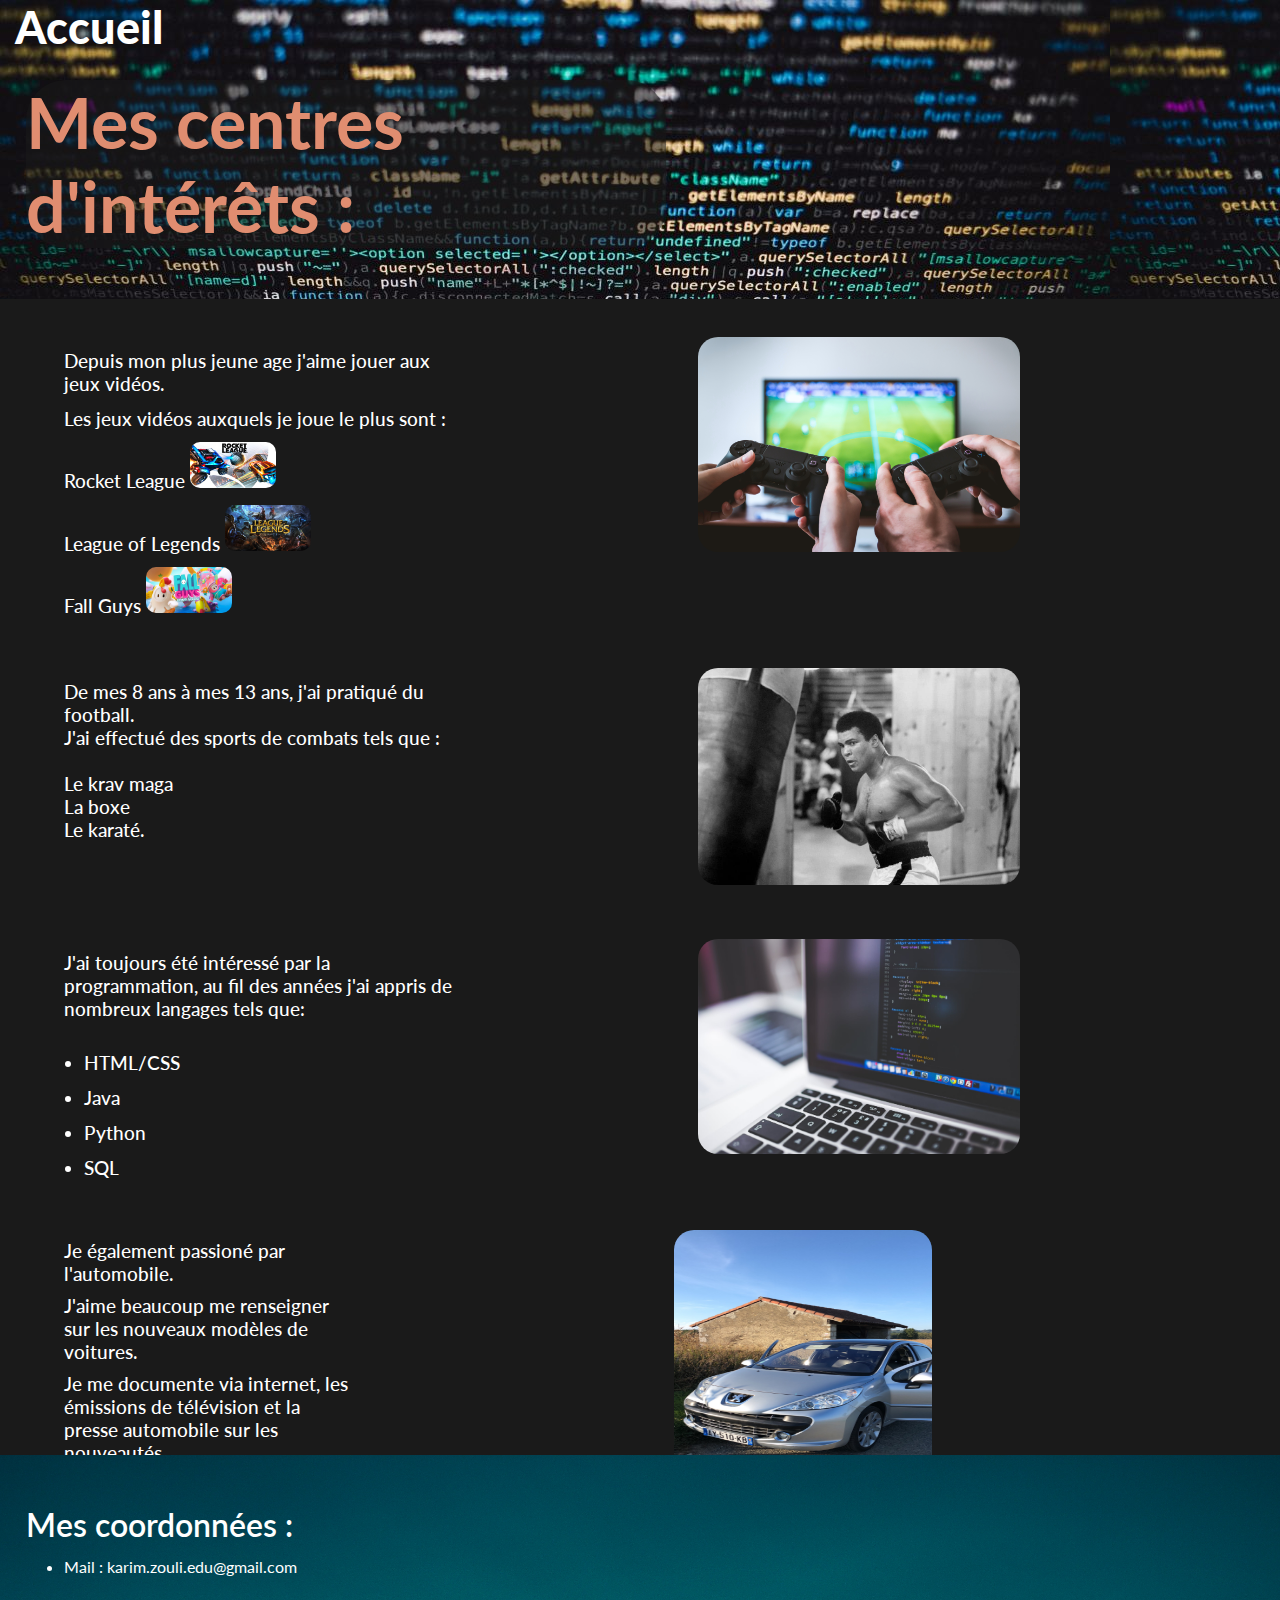
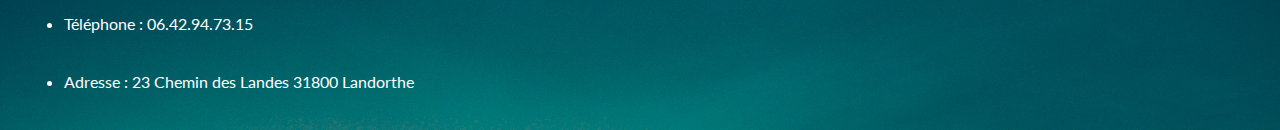
<file: centreinteret.html>
<!DOCTYPE html>
<html lang = "fr">
	<head>
        <meta charset = "UTF-8">
        <meta name="viewport" content="width=device-width, initial-scale=1.0">
        <meta http-equiv="X-UA-Compatible" content="ie=edge">
		<link rel="stylesheet" href ="styleinteret.css">
		<title> Site Web SAE </title> 
	</head>
   
    <body>
        <header>
            <a href="index.html">Accueil</a>
        </header>
    <div class="interet">
        <h1>Mes centres d'intérêts :</h1>
    </div>
    <div class="boxprincipal">
        <div class="jeux">
            <div class="text-jeux">
               <p>Depuis mon plus jeune age j'aime jouer aux jeux vidéos.
                   
               </p>
                <p>Les jeux vidéos auxquels je joue le plus sont :</p>
                <p>
                     Rocket League <img src="rl.jpg" alt="Rocket League">
                <p>League of Legends <img src="lol.jpg" alt="LoL">
                </p>
                <p>
                 Fall Guys <img src="fallguys.jpg" alt="Fall Guys">
                </p>
            </div>
            <div class="imgJeux">
                <img src="gamingimage.jpg" alt="Image jeux">
            </div>
            </div>
        


        <div class="sport">
            <div class="text-jeux">
                <p>
                De mes 8 ans à mes 13 ans, j'ai pratiqué du football.<br>
                J'ai effectué des sports de combats tels que : <br><br>
                Le krav maga<br> La boxe <br> Le karaté.
            
                </p>
                 
                 
             </div>
             <div class="imgJeux">
                 <img src="boxe.jpg" alt="Image boxe">
             </div>
        </div>





        <div class="codage">
            <div class="text-jeux">
                <p>
                J'ai toujours été intéressé par la programmation, au fil des années j'ai appris de nombreux langages tels que:

                 </p>
                 <br>
                 <ul>
                    <li>HTML/CSS</li>
                    <li>Java</li>
                    <li>Python</li>
                    <li>SQL</li>
                </ul>
             </div>
             <div class="imgJeux">
                 <img src="pexels-photo-160107.jpeg" alt="Image jeux">
             </div>
        </div>

        <div class="automobile">
            <div class="text-jeux">
                <p>Je également passioné par l'automobile. </p>
                <p> J'aime beaucoup me renseigner sur les nouveaux modèles de voitures.</p>
                <p> Je me documente via internet, les émissions de télévision et la presse automobile sur les nouveautés.</p>
             </div>
             <div class="imgVago">
                 <img src="voiture.jfif" alt="Image jeux">
             </div>
        </div>
        
    </div>
    <footer id="footer">
        <h1> Mes coordonnées :</h1>
        <ul>
            <li>Mail : karim.zouli.edu@gmail.com</li>
            <li>Téléphone : 06.42.94.73.15</li>
            <li>Adresse : 23 Chemin des Landes 31800 Landorthe</li>
        </ul>
    </footer>
    </body>
    
</html>
</file>
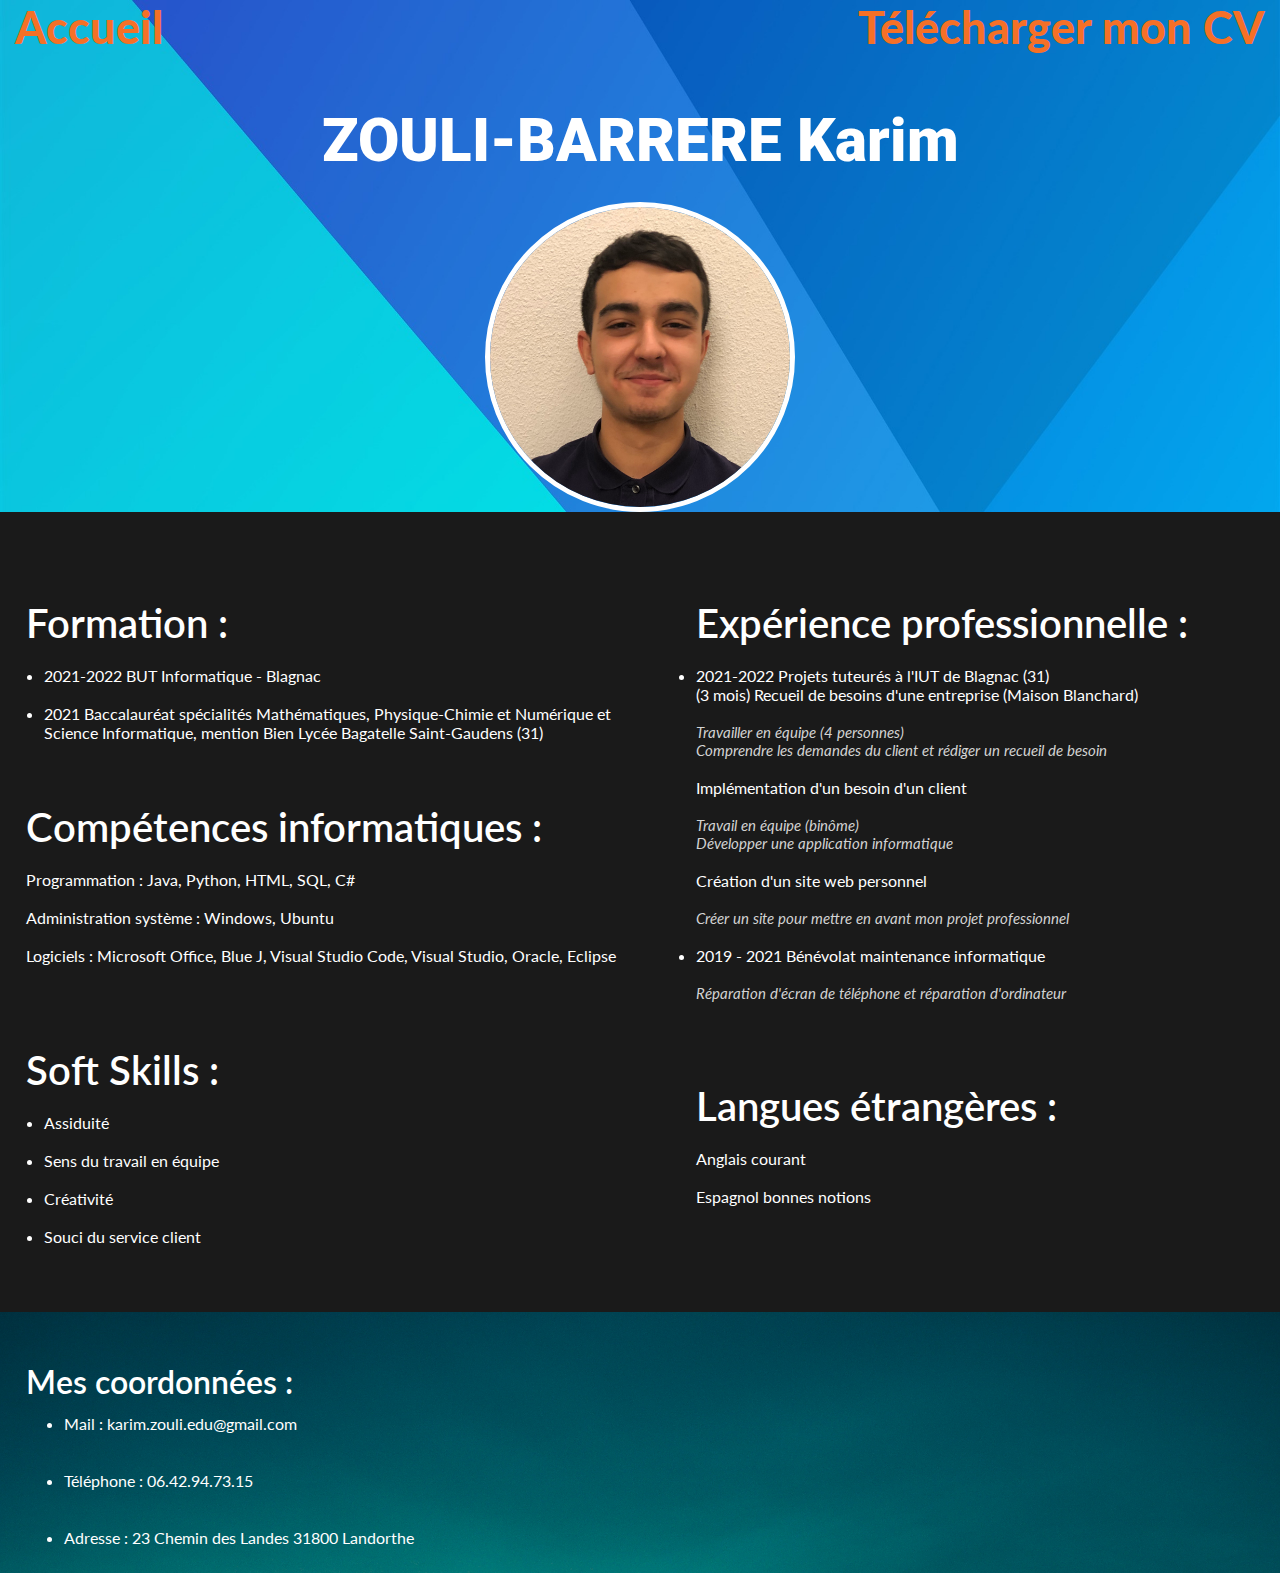
<file: CV.html>
<!DOCTYPE html>
<html lang = "fr">
	<head>
        <meta charset = "UTF-8">
        <meta name="viewport" content="width=device-width, initial-scale=1.0">
        <meta http-equiv="X-UA-Compatible" content="ie=edge">
		<link rel="stylesheet" href ="stylecv.css">
		<title> Site Web SAE </title> 
	</head>
    <body>
        <header>
            <a href="index.html">Accueil</a>
            <div class="dlcv">
                <a href="CVKarim.pdf" download="CVKarim.pdf">Télécharger mon CV</a>
            </div>
            <div class="nomprenom">
                ZOULI-BARRERE Karim
            </div>
            
                <img class="image" src="photoperso.jpg" alt="Image de moi">
        </header>

        <div class="mainbox">
            <div class="box1">
                <p class="titre">Formation :</p>
                <br>
                <ul>
                    <li>
                        2021-2022 BUT Informatique - Blagnac
                    </li>
                    <br>
                    <li>
                        2021 Baccalauréat spécialités Mathématiques, Physique-Chimie et
                        Numérique et Science Informatique, mention Bien
                        Lycée Bagatelle Saint-Gaudens (31)

                    </li>
                    </ul>
                    <p class="titre"> Compétences informatiques :</p>
                    <br>
                    <p>
                        Programmation : Java, Python, HTML, SQL, C#
                        </p>
                        <br>
                        <p>
                        Administration système : Windows, Ubuntu
                        </p>
                        <br>
                        <p>
                        Logiciels : Microsoft Office, Blue J,
                        Visual Studio Code, Visual Studio,
                        Oracle, Eclipse</p>
                        <br>
                        <p class="titre"> Soft Skills :</p>
                        <br>
                        <ul>
                            <li>
                                Assiduité
                            </li>
                            <br>
                            <li>
                                Sens du travail en équipe

                            </li>
                            <br>
                            <li>
                                Créativité
                            </li>
                            <br>
                            <li>
                                Souci du service client
                            </li>
                        </ul>
            </div>
            <div class="box2">
                <p class="titre">Expérience professionnelle :</p>
                <br>
                <ul>
                    <li>
                        2021-2022 Projets tuteurés à l'IUT de Blagnac (31)
                    </li>
                    <p>(3 mois) Recueil de besoins d'une entreprise (Maison Blanchard)
                    </p>
                    <br>
                    <p class="text">
                        Travailler en équipe (4 personnes)<br>
Comprendre les demandes du client et rédiger un
recueil de besoin
                    </p>
                </ul>

                <br>
                
                    <p>Implémentation d'un besoin d'un client

                    </p>
                    <br>
                    <p class="text">
                        Travail en équipe (binôme)<br>
Développer une application informatique

                    </p>
               
                <br>
                    <p>Création d'un site web personnel

                    </p>
                    <br>
                    <p class="text">
                        Créer un site pour mettre en avant mon projet
professionnel

                    </p>
                </ul>
                <br>
                <ul>
                    <li>
                        2019 - 2021 Bénévolat maintenance informatique
                    </li>
                    <br>
                    <p class="text">
                        Réparation d'écran de téléphone et réparation
d'ordinateur

                    </p>
                </ul>
                <br>
                <p class="titre"> Langues étrangères :</p>
                <br>
                <p> Anglais courant</p>
                <br>
                <p> Espagnol bonnes notions</p>
            </div>
        </div>



        <footer>
            <h1> Mes coordonnées :</h1>
        <ul>
            <li>Mail : karim.zouli.edu@gmail.com</li>
            <li>Téléphone : 06.42.94.73.15</li>
            <li>Adresse : 23 Chemin des Landes 31800 Landorthe</li>
        </ul>
        </footer>
    </body>
</html>
</file>
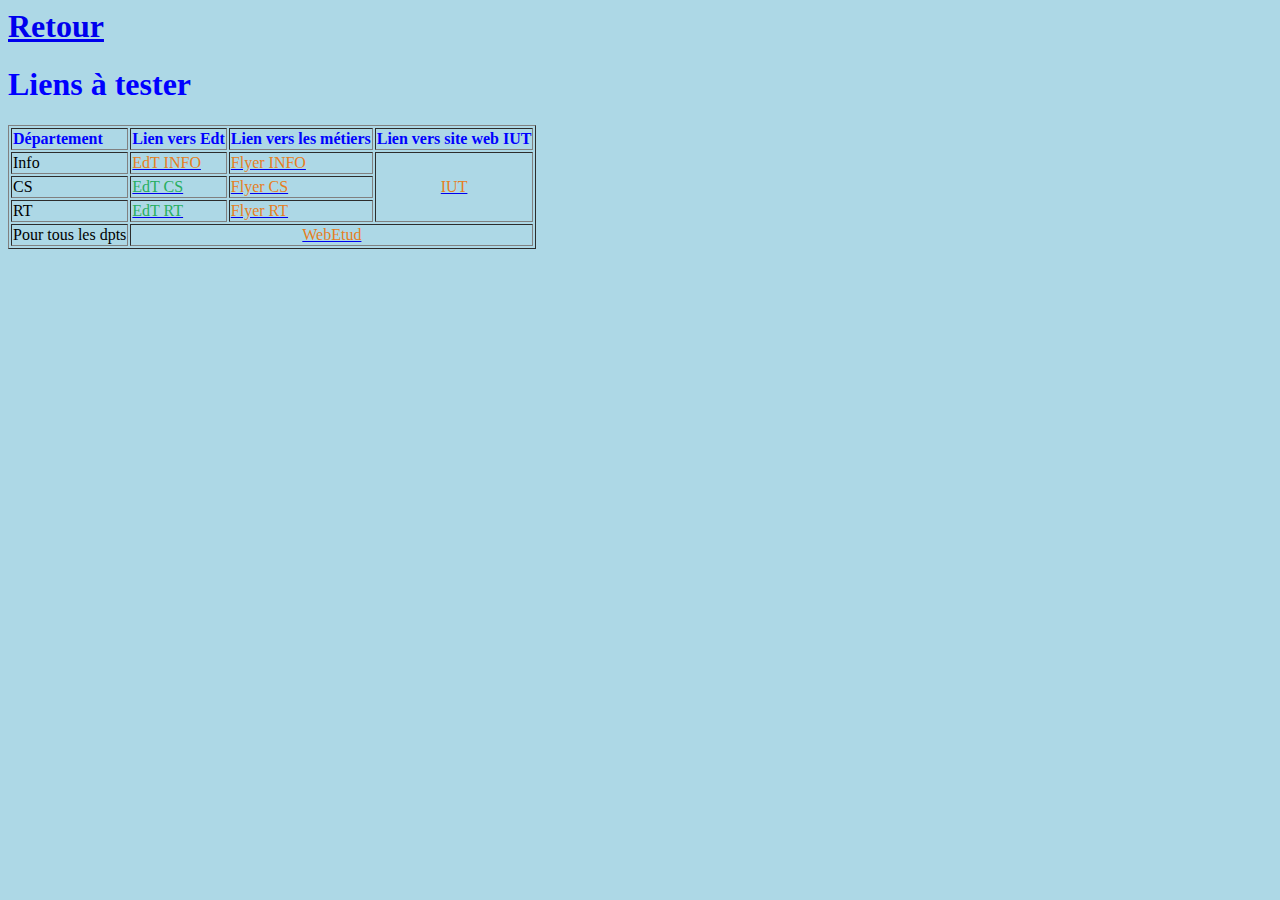
<file: tableau.html>
<html>
	<head>
		<title> Tableau </title> 
	</head>
	<body bgcolor = "lightblue">
	<h1><a href="fichier index.html" title="Retour vers fichier index">Retour</a></h1>
	<h1> <font color = "blue">Liens à tester </font> </a> </h1>
	<table border = "1">
		<tr>
			<td> <strong><font color = "blue">Département </font> </strong></td>
			<td><strong><font color = "blue">Lien vers Edt </font></strong> </td>
			<td> <strong><font color = "blue">Lien vers les métiers </font> </strong> </td>
			<td> <strong><font color = "blue">Lien vers site web IUT </font> </strong> </td>
		</tr>
		<tr>
			<td> Info</td>
			<td><a href="https://flopedt.iut-blagnac.fr/fr/edt/INFO/"title="edt"> <font color = #e67e22> EdT INFO </font> </a></td>
			<td> <a href="http://www.devenir-informaticien.com/metiers.html"title="flyer"> <font color = #e67e22> Flyer INFO </font> </a>  </td>
			<td rowspan = "3"> <a href="https://www.iut-blagnac.fr/fr/"title="site iut"> <font color = #e67e22> <center> IUT </center> </font> </a> </td>
			</tr>
		</tr>
		<tr>
			<td> CS</td>
			<td><a href="https://flopedt.iut-blagnac.fr/fr/edt/CS/"title="edt"> <font color = #27ae60> EdT CS </font> </a> </td>
			<td> <a href="https://www.servicesalapersonne.gouv.fr/travailler-dans-sap/quels-sont-metiers-des-sap"title="flyer"> <font color = #e67e22> Flyer CS </td>
		</tr>
		<tr>
			<td> RT</td>
			<td><a href="https://flopedt.iut-blagnac.fr/fr/edt/RT/"title="edt"> <font color = #27ae60> EdT RT </font> </a> </td>
			<td> <a href="https://www.leguidedesmetiers.fr/fr/secteur/telecommunications"title="flyer"> <font color = #e67e22> Flyer RT </font> </a> </td>
		</tr>
		<tr>
			<td> Pour tous les dpts</td>
			<td colspan = "3"> <a href="https://webetud.iut-blagnac.fr/"title="webetud"> <font color = #e67e22> <center> WebEtud </center> </font> </a> </td>
		</tr>
	</table>
	</body>
</html>
</file>
<file: styleinteret.css>
@import url('https://fonts.googleapis.com/css2?family=Lato:wght@100;300;400;700&display=swap');
@import url('https://fonts.googleapis.com/css2?family=Roboto:wght@100;300;400;700&display=swap');
@import url('https://fonts.googleapis.com/css2?family=Caveat:wght@600&display=swap');

* {
    margin : 0;
    padding : 0;
    color: #ffffff;
}
html{
    min-height: 100%;
    margin: 0;
    padding: 0;
}

body{
    position: relative;
    background-color: #ffffff;
    font-family: Lato;
    background-image: url("code.jpg");
}

header{
    margin:0;
}

header a{
    text-decoration: none;
    margin: 15px;
    color: #ffffff;
    font-size: 45px;
    font-weight: 900;
}

footer{
    margin:0%;
    height: 25%;
    width: 100%;
    background-image: url("footerimg.jpg");
    background-size: 100%;
    background-repeat: no-repeat;
    position: relative;
    bottom: 0;
    position:absolute;
    width:100%;
    padding-top:50px;
}

footer h1{
    color: #ffffff;
    font-weight: 600;
    margin-left: 2%;
}

footer li{
    color: #ffffff;
    margin-left: 5%;
    padding-top:1%;
    padding-bottom: 2%;
}
.boxprincipal{
    margin-top: 4%;
    padding-top: 2%;
    background-color: #1a1a1a;
    background-size: 200px;
}

.jeux{
    display: flex;
    margin-top:1%;
    margin-left: 5%;
    margin-bottom: 2%;
    padding-top: 0%;
    width:90%;
    height:0%;  
}


.text-jeux{
    width: 35%;
}

.text-jeux p{
    padding-top: 3%;
    font-size: 120%;
    font-weight: 500;
    
}

.text-jeux li{
    margin-left:5%;
    padding-top: 3%;
    font-size: 120%;
    font-weight: 500;
    
}

.text-jeux img{
    width: 86px;
    height: 46px;
    border-radius: 10px;
}

.imgJeux{
    padding-left: 20%;
    width: 40%;
    height: 40%;
    
    
}

.imgJeux img{
    width: 70%;
    height:10%;
    border-radius: 20px;
}

.sport{
    display: flex;
    margin-top: 4%;
    margin-left: 5%;
    margin-bottom: 0%;
    padding-top: 0%;
    width:90%;
    height:0%;  
}

.codage{
    display: flex;
    margin-top: 4%;
    margin-left: 5%;
    margin-bottom: 0%;
    padding-top: 0%;
    width:90%;
    height:0%; 
}

.automobile{
    display: flex;
    margin-top: 4%;
    margin-left: 5%;
    margin-bottom: 0%;
    padding-top: 0%;
    width:90%;
    height:0%; 
}

.imgVago img{
    width: 30%;
    height: 60%;
    border-radius: 20px;
    margin-left: 37%;
    margin-bottom: 2%;
}

.interet{
    margin-left: 2%;
    margin-top: 2%;
    width: 50%;
    font-size: 35px;
    background-color:rgb(26, 26, 26,0.55);
    background-size: 10%;
    border-radius: 40px;
}

.interet h1{
    color: rgb(224, 141, 112);
}

footer{
    width: 100%;
    background-image: url("footerimg.jpg");
    background-size: 100%;
    background-repeat: no-repeat;
    padding-top:50px;
    height: 13%;    
}

footer h1{
    color: #ffffff;
    font-weight: 600;
    margin-left: 2%;
}

footer li{
    color: #ffffff;
    margin-left: 5%;
    padding-top:1%;
    padding-bottom: 2%;
}
</file>
<file: stylecv.css>
@import url('https://fonts.googleapis.com/css2?family=Lato:wght@100;300;400;700&display=swap');
@import url('https://fonts.googleapis.com/css2?family=Roboto:wght@100;300;400;700&display=swap');
@import url('https://fonts.googleapis.com/css2?family=Caveat:wght@600&display=swap');

* {
    margin : 0;
    padding : 0;
    color: #ffffff;
}
html{
    min-height: 100%;
    margin: 0;
    padding: 0;
}

body{
    position: relative;
    background-color: #ffffff;
    font-family: Lato;
    
}

header{
    position: relative;
    margin:0;
    width: 100%;
    background-image:url("backgroundcv.jpg");
    background-size: 100%;
    background-repeat: no-repeat;    
}

header a{
    text-decoration: none;
    margin: 15px;
    color: #ffffff;
    font-size: 45px;
    font-weight: 900;
    color: #F57027;
}

footer{
    width: 100%;
    background-image: url("footerimg.jpg");
    background-size: 100%;
    background-repeat: no-repeat;
    padding-top:50px;
    height: 10%;    
}

footer h1{
    color: #ffffff;
    font-weight: 600;
    margin-left: 2%;
}

footer li{
    color: #ffffff;
    margin-left: 5%;
    padding-top:1%;
    padding-bottom: 2%;
}

.nomprenom{
    margin-top: 4%;
    text-decoration: none;
    text-align: center;
    font-size: 60px;
    font-family: Roboto;
    font-weight: 900;
    color: #ffffff;
}

.image{
    border: 5px solid white;
    border-radius: 50%;
    margin: 0 auto;
    margin-top: 2%;
    display:flex;
    height: 300px;
}
.dlcv{
    float:right;
    
}

.mainbox{
    display: flex;
    background-color: #1a1a1a;
    width: 100%;
    height: 800px;
}

.box2{
    margin:0%;
    padding-top: 2%;
    padding-left: 2%;
    width: 50%;
}
.box2 li{
    margin-left:5%;
}

.box2 p{
    margin-left: 5%;
}


.box1{
    position: relative;
    margin:0%;
    padding-top: 2%;
    padding-left: 2%;
    width: 50%;
}

.box1 li{
    margin-left:3%;
}

.titre{
    padding-top: 10%;
    font-size: 40px;
    font-weight: 600;
}

.text{
    margin-left: 15%;
    font-size: 15px;
    font-style: italic;
    color: lightgrey;
}
</file>
